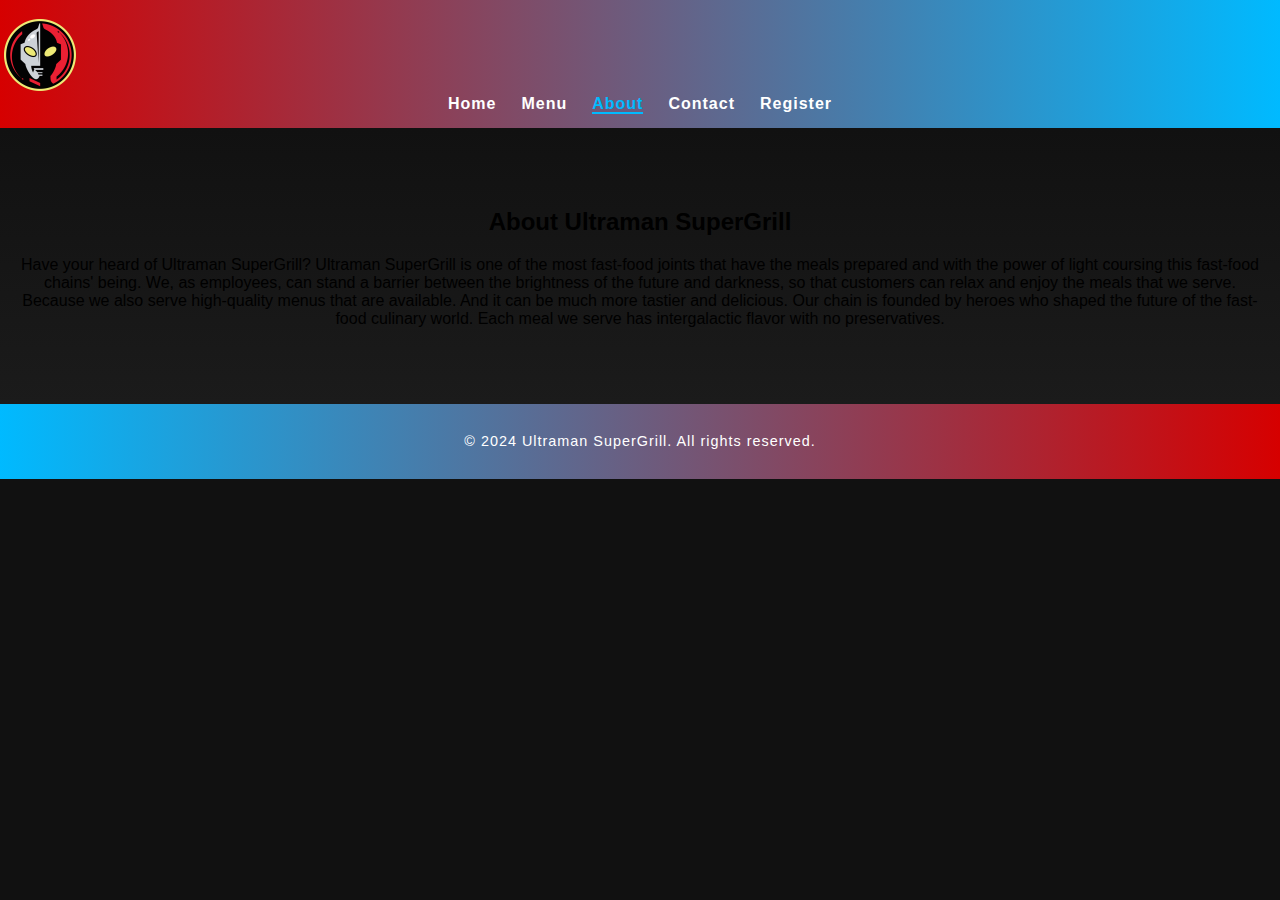
<file: about.html>
<!DOCTYPE html>
<html lang="en">
<head>
    <meta charset="UTF-8">
    <title>About Us - Ultraman SuperGrill</title>
    <link rel="stylesheet" href="styles.css">
</head>

<body>
    <header>
        <img src="logo.png" alt="Ultraman Fast Food Logo" class="logo">
        <nav>
            <ul>
                <li><a href="index.html">Home</a></li>
                <li><a href="menu.html" >Menu</a></li>
                <li><a href="about.html" class="active">About</a></li>
                <li><a href="contact.html">Contact</a></li>
                <li><a href="register.html">Register</a></li>
            </ul>
        </nav>
    </header>
    <section class="about">
        <h2>About Ultraman SuperGrill</h2>
        <p>
            Have your heard of Ultraman SuperGrill? Ultraman SuperGrill is one of the most fast-food joints
            that have the meals prepared and with the power of light coursing this fast-food chains' being.
            We, as employees, can stand a barrier between the brightness of the future and darkness, so that customers
            can relax and enjoy the meals that we serve. Because we also serve high-quality menus that are available.
            And it can be much more tastier and delicious. Our chain is founded by heroes who shaped the 
            future of the fast-food culinary world. Each meal we serve has intergalactic flavor with no 
            preservatives.
        </p>
    </section>

    <footer>
        <p>&copy; 2024 Ultraman SuperGrill. All rights reserved.</p>
    </footer>

</body>



























</html>
</file>
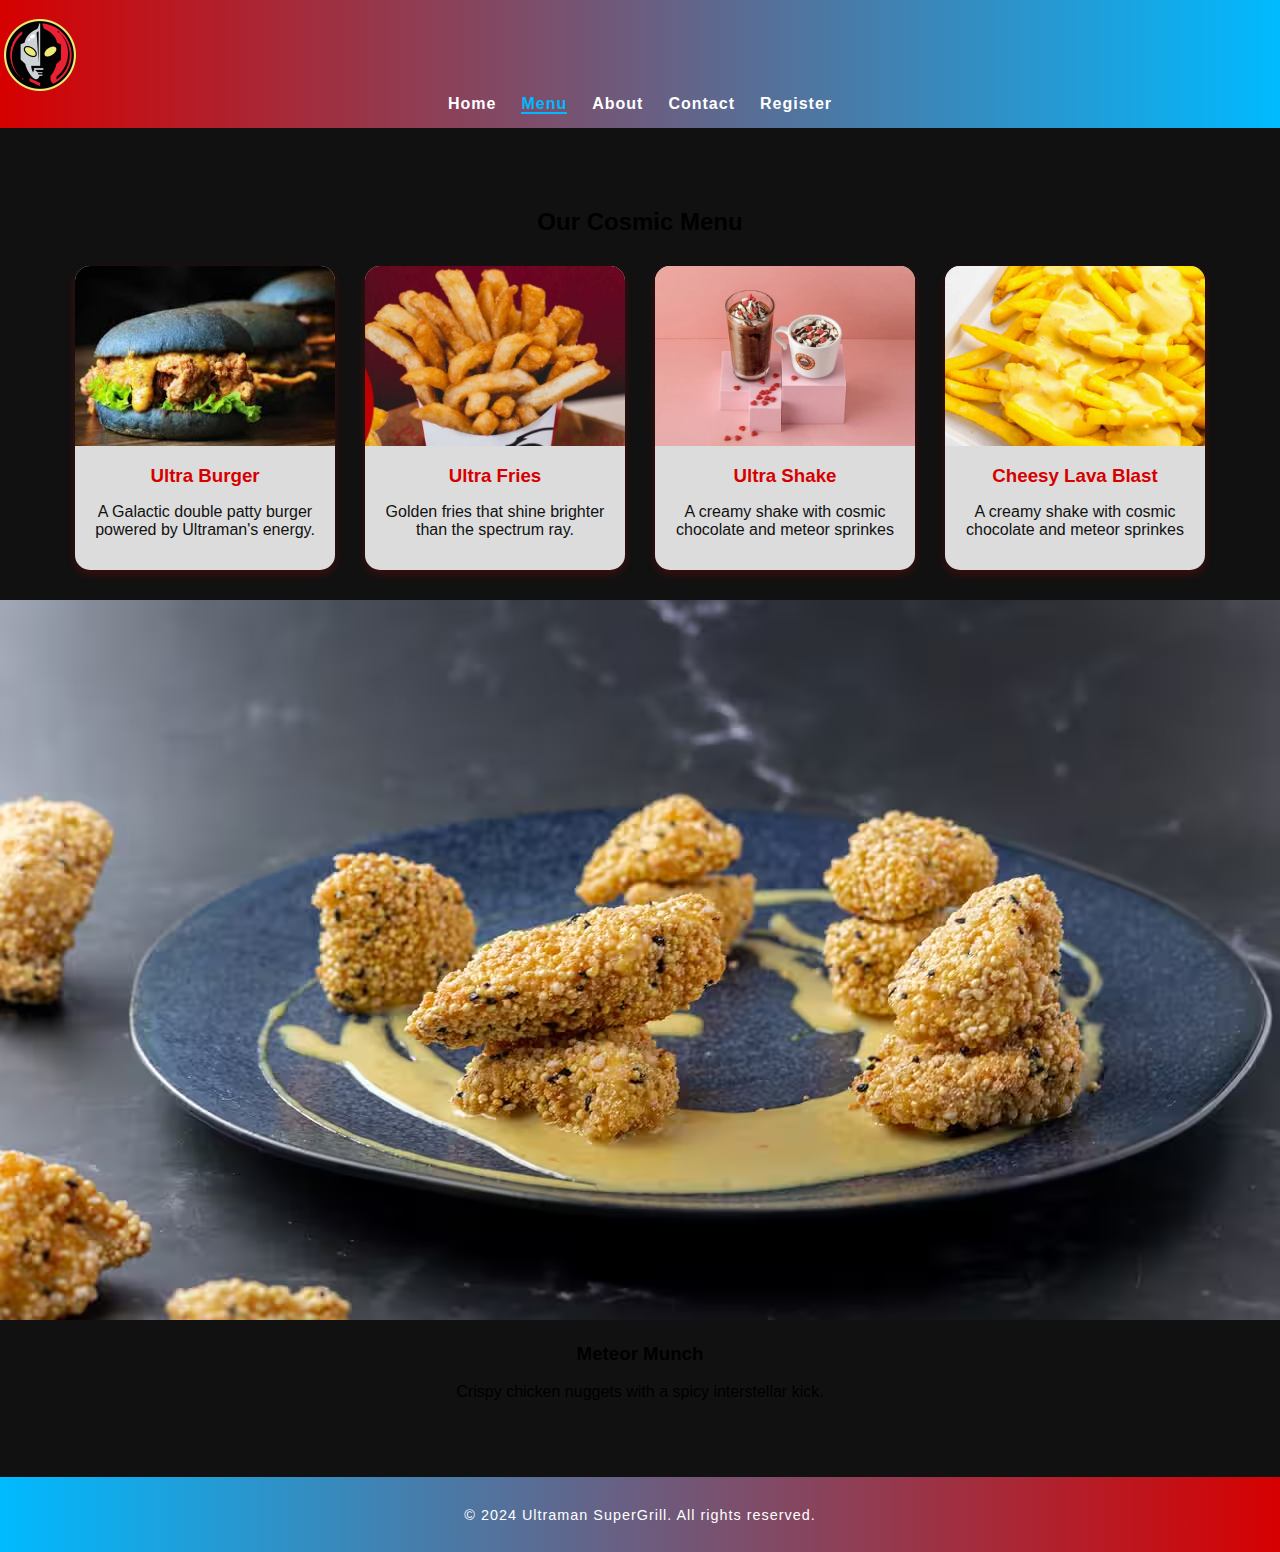
<file: menu.html>
<!DOCTYPE html>
<html lang="en">
<head>
    <meta charset="UTF-8">
    <title>Our Menu - Ultraman SuperGrill</title>
    <link rel="stylesheet" href="styles.css">
</head>
<body>
    <header>
        <img src="logo.png" alt="Ultraman Fast Food Logo" class="logo">
        <nav>
            <ul>
                <li><a href="index.html">Home</a></li>
                <li><a href="menu.html" class="active">Menu</a></li>
                <li><a href="about.html">About</a></li>
                <li><a href="contact.html">Contact</a></li>
                <li><a href="register.html">Register</a></li>
            </ul>
        </nav>
    </header>

    <section class="menu">
        <h2>Our Cosmic Menu</h2>
        <div class="menu-items">
            <div class ="item">
                <img src="ultraburger.jpg" alt="Ultra Burger">
                <h3>Ultra Burger</h3>
                <p>A Galactic double patty burger powered by Ultraman's energy.</p>
            </div>

            <div class="item">
                <img src="ultra-fries.jpg" alt="Ultra Fries">
                <h3>Ultra Fries</h3>
                <p>Golden fries that shine brighter than the spectrum ray.</p>
            </div>

            <div class="item">
                <img src="ultra-shake.jpg" alt="Ultra Shake">
                <h3>Ultra Shake</h3>
                <p>A creamy shake with cosmic chocolate and meteor sprinkes</p>
            </div>

            <div class="item">
                <img src="lava-blast.jpg" alt="Ultra Shake">
                <h3>Cheesy Lava Blast</h3>
                <p>A creamy shake with cosmic chocolate and meteor sprinkes</p>
            </div>

            <div>
                <img src="meteor-munch.jpg" alt="Meteor Munch">
                <h3>Meteor Munch</h3>
                <p>Crispy chicken nuggets with a spicy interstellar kick.</p>
            </div>

        </div>
    </section>

    <footer>
        <p>&copy; 2024 Ultraman SuperGrill. All rights reserved.</p>
    </footer>
</body>

</html>
</file>
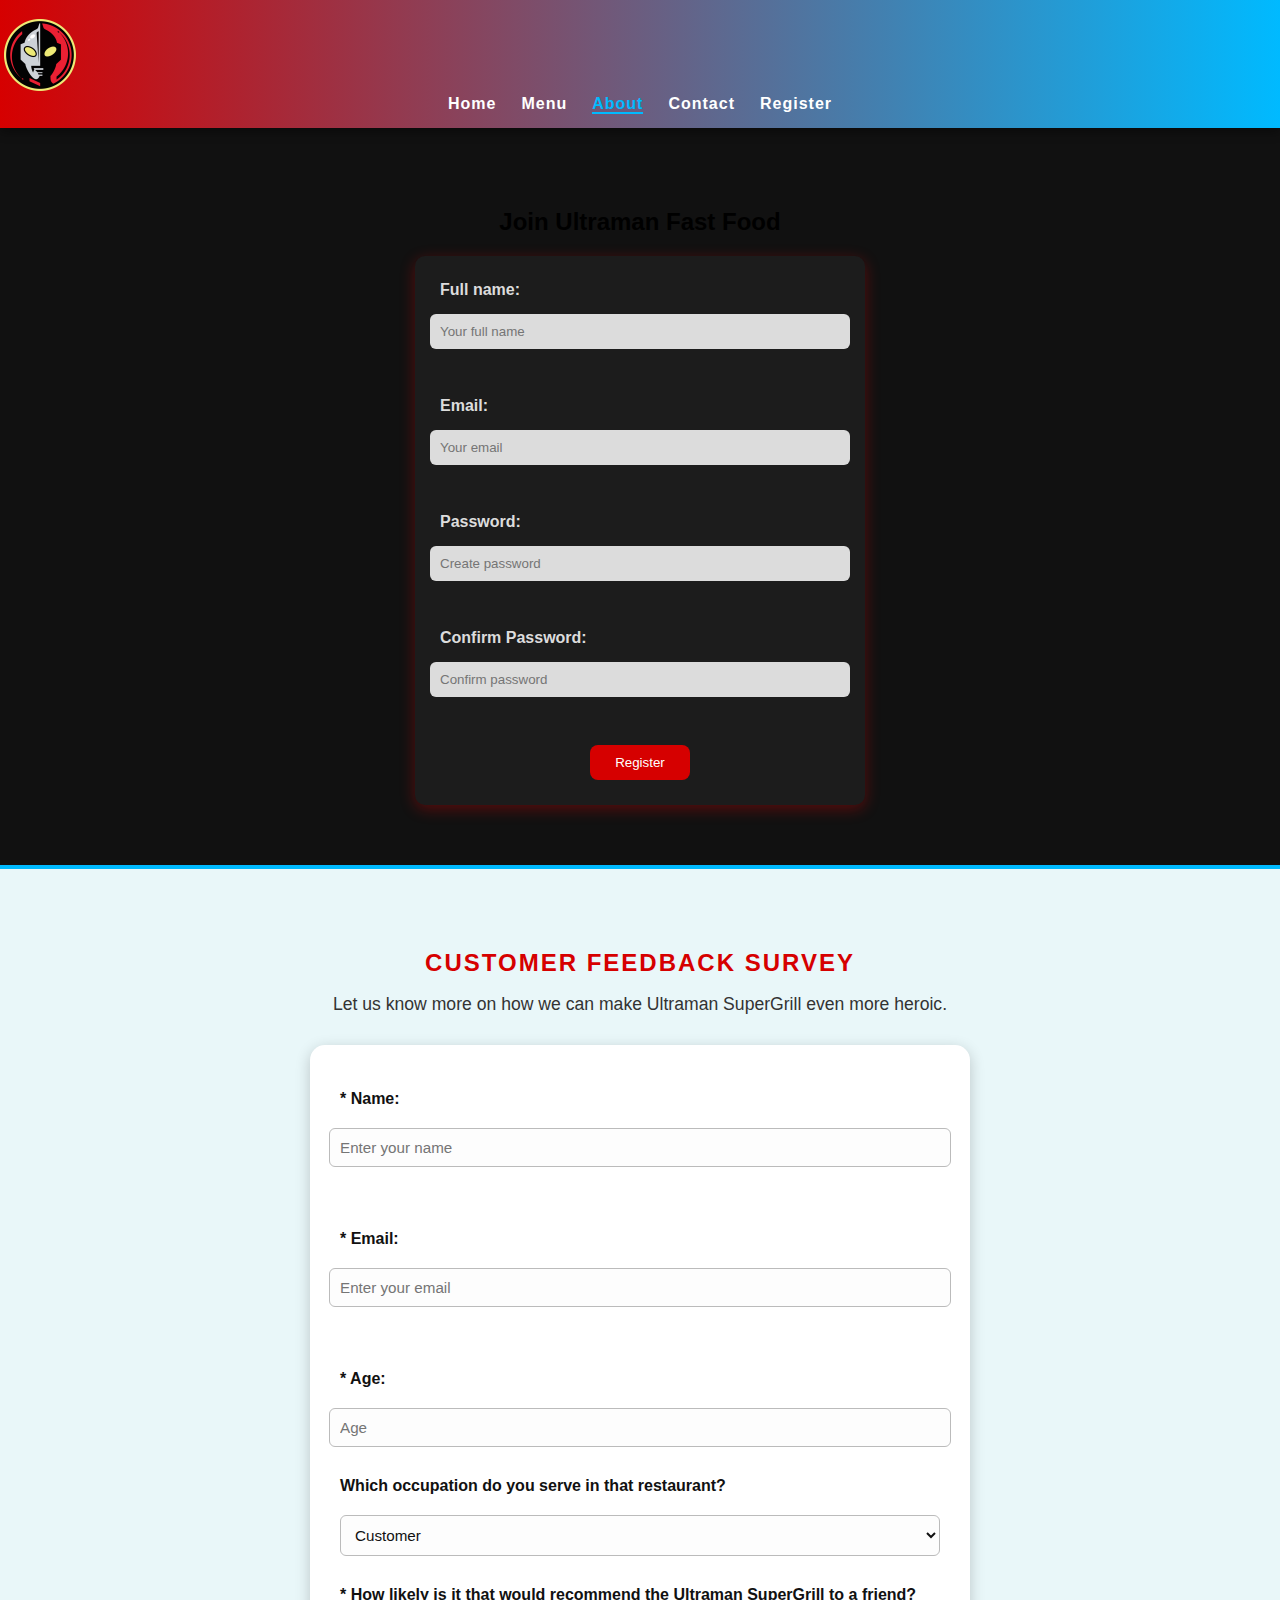
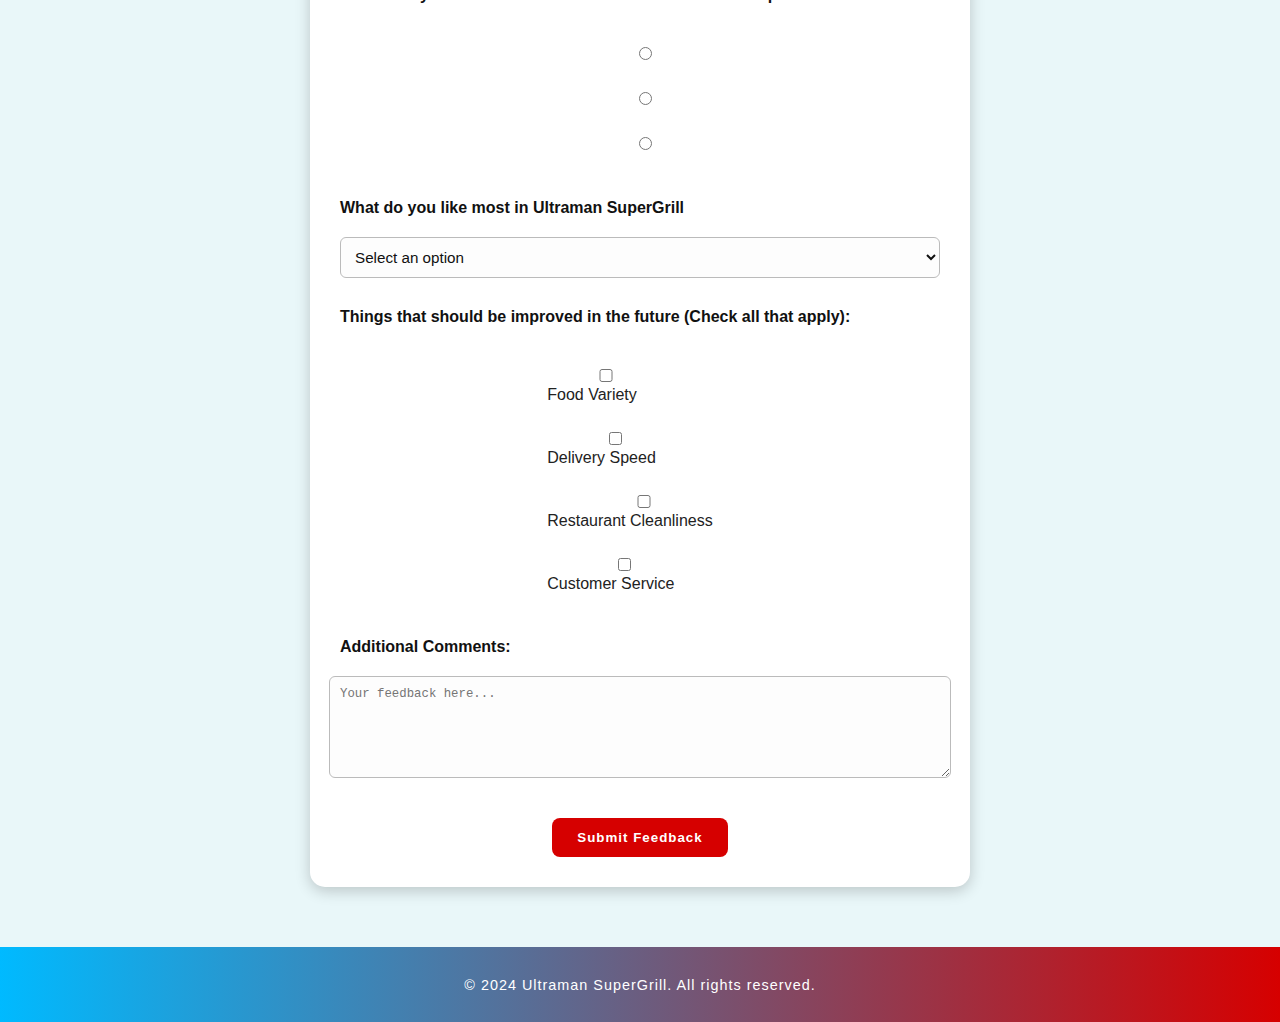
<file: register.html>
<!DOCTYPE html>
<html lang="en">
<head>
    <meta charset="UTF-8">
    <title>About Us - Ultraman SuperGrill</title>
    <link rel="stylesheet" href="styles.css">
</head>

<body>
    <header>
        <img src="logo.png" alt="Ultraman Fast Food Logo" class="logo">
        <nav>
            <ul>
                <li><a href="index.html">Home</a></li>
                <li><a href="menu.html" >Menu</a></li>
                <li><a href="about.html" class="active">About</a></li>
                <li><a href="contact.html">Contact</a></li>
                <li><a href="register.html">Register</a></li>
            </ul>
        </nav>
    </header>

    <section class="register">
        <h2>Join Ultraman Fast Food</h2>
        <form>
            <label>Full name:</label>
            <input type="text" placeholder="Your full name" required><br>

            <label>Email:</label>
            <input type="email" placeholder="Your email" required><br>

            <label>Password:</label>
            <input type="password" placeholder="Create password" required><br>
            <label>Confirm Password:</label>
            <input type="password" placeholder="Confirm password" required><br>

            <button type="submit">Register</button>
        </form>
    </section>

    <section class="survey">
        <h2>Customer Feedback Survey</h2>
        <p>Let us know more on how we can make Ultraman SuperGrill even more heroic.</p>

        <form class="survey-form">
            <label for="name">* Name:</label>
            <input type="text" id="name" name="name" placeholder="Enter your name" required><br>
            
            <label for="name">* Email:</label>
            <input type="email" id="email" name="email" placeholder="Enter your email" required><br>

            <label for="name">* Age:</label>
            <input type="number" id="age" name="age" placeholder="Age" min="1" max="120" required>
            
            <label for="role">Which occupation do you serve in that restaurant?</label>
            <select id="role" name="role">
                <option>Customer</option>
                <option>Servant</option>
                <option>Employee</option>
                <option>Ultraman</option>
            </select>

            <label>* How likely is it that would recommend the Ultraman SuperGrill to a friend?</label>
            <div class="radio-group">
                <label><input type="radio" name="recommend" value="definitely"></label>
                <label><input type="radio" name="recommend" value="maybe"></label>
                <label><input type="radio" name="recommend" value="not_sure"></label>
            </div>

            <label for="like">What do you like most in Ultraman SuperGrill</label>
            <select id="like" name="like">
                <option>Select an option</option>
                <option>Ultra Burgers</option>
                <option>Cosmic Fries</option>
                <option>Heroic Shakes</option>
                <option>Additional Meals</option>
                <option>All of the above</option>
            </select>
    
            <label>Things that should be improved in the future (Check all that apply):</label>
            <div class="checkbox-group">
                <label><input type="checkbox" value="frontend">Food Variety</label>
                <label><input type="checkbox" value="backend">Delivery Speed</label>
                <label><input type="checkbox" value="data">Restaurant Cleanliness</label>
                <label><input type="checkbox" value="service">Customer Service</label>
            </div>
            
            <label for="comments">Additional Comments:</label>
            <textarea id="comments" placeholder="Your feedback here..."></textarea>

            <button type="submit" class="survey-btn">Submit Feedback</button>
        
        
        </form>
    </section>


    <footer>
        <p>&copy; 2024 Ultraman SuperGrill. All rights reserved.</p>
    </footer>

</body>

</html>
</file>
<file: styles.css>
:root {
    --ultra-red: #d60000;
    --ultra-silver: #dcdcdc;
    --ultra-dark: #111111;
    --ultra-white: #ffffff;
    --ultra-blue: #00baff;
}

body {
    font-family: 'Poppins', sans-serif;
    margin: 0;
    background-color: var(--ultra-dark);
    color: var(ultra-white);
}

/* Header and Navigation */
header {
    background: linear-gradient(90deg, var(--ultra-red), var(--ultra-blue));
    color: var(--ultra-white);
    padding: 15px 0;
    box-shadow: 0 4px 10px rgba(0, 0, 0, 0.4);
}

.logo {
    width: 80px;
    vertical-align: middle;
}

nav ul {
    list-style: none;
    padding: 0;
    display: flex;
    justify-content: center;
    gap: 25px;
    margin: 0;
}

nav a {
    color: var(--ultra-white);
    text-decoration: none;
    font-weight: 600;
    letter-spacing: 1px;
    transition: 0.3s
}

nav a:hover,
nav a.active {
    color: var(--ultra-blue);
    border-bottom: 2px solid var(--ultra-blue);
}

.hero {
    background: url("img/ultraman.jpg");
    color: var(--ultra-white);
    text-align: center;
    padding: 100px 20px;
    background-blend-mode: overlay;
    background-color: rgba(0, 0, 0, 0.5);
}

.hero h1 {
    font-size: 3em;
    text-shadow: 2px 2px 8px var(--ultra-red);
}

.hero p {
    font-size: 1.2em;
    margin-bottom: 20px;
}

.btn {
    background: var(--ultra-red);
    color: var(--ultra-white);
    padding: 12px 25px;
    border-radius: 8px;
    text-decoration: none;
    font-weight: 600;
    transition: 0.3s;
}

.btn:hover {
    background: var(--ultra-blue);
}

.menu {
    text-align: center;
    padding: 60px 20px;
    background: var(--ultra-dark);
}


.menu-items {
    display: flex;
    justify-content: center;
    flex-wrap: wrap;
    gap: 30px;
    margin-top: 30px;
}

.menu-items .item {
    background: var(--ultra-silver);
    color: var(--ultra-dark);
    width: 260px;
    border-radius: 15px;
    overflow: hidden;
    box-shadow: 0 4px 10px rgba(255, 0, 0, 0.2);
    transition: transform 0.3s ease, box-shadow 0.3s ease;
}


.menu-items .item:hover {
    transform: translateY(-10px);
    box-shadow: 0 8px 20px rgba(0, 186, 255, 0.4);
}

.menu-items .item img {
    width: 100%;
    height: 180px;
    object-fit: cover;
}

.menu-items .item h3 {
    margin: 15px 0 5px;
    color: var(--ultra-red);
}

.menu-items .item p {
    padding: 0 15px 15px;
}


.about {
    padding: 60px 20px;
    background: linear-gradient(180deg, var(--ultra-dark), #1b1b1b);
    text-align: center;
}

.about img {
    width: 250px;
    border-radius: 50%;
    margin-top: 20px;
    border: 4px solid var(--ultra-blue);
    box-shadow: 0 0 20px var(--ultra-blue);
}

    
.contact,
.register {
    padding: 60px 20px;
    text-align: center;
}

form {
    display: flex;
    flex-direction: column;
    align-items: center;
    gap: 15px;
    max-width: 400px;
    margin: 0 auto;
    background: #1c1c1c;
    padding: 25px;
    border-radius: 10px;
    box-shadow: 0 4px 15px rgba(255, 0, 0, 0.3);
}

form label {
    align-self: flex-start;
    font-weight: 600;
    color: var(--ultra-silver);
}

form input,
form textarea {
    width: 100%;
    padding: 10px;
    border: none;
    border-radius: 6px;
    background: var(--ultra-silver);
    color: var(--ultra-dark);
}

form button {
    background: var(--ultra-red);
    color: var(--ultra-white);
    border: none;
    padding: 10px 25px;
    border-radius: 8px;
    cursor: pointer;
    transition: 0.3s;
}

form button:hover {
    background: var(--ultra-blue);
}


footer {
    background: linear-gradient(90deg, var(--ultra-blue), var(--ultra-red));
    text-align: center;
    padding: 15px;
    color: var(--ultra-white);
    font-size: 0.9em;
    letter-spacing: 1px;
}

.survey {
    background: #e9f7f9;
    color: #111;
    padding: 60px 20px;
    border-top: 4px solid var(--ultra-blue);
    text-align: center;
}

.survey h2 {
    color: var(--ultra-red);
    text-transform: uppercase;
    letter-spacing: 2px;
    margin-bottom: 10px;
}

.survey p {
    color: #333;
    margin-bottom: 30px;
    font-size: 1.1em;
}

.survey-form {
    background: var(--ultra-white);
    max-width: 600px;
    margin: 0 auto;
    padding: 30px;
    border-radius: 15px;
    box-shadow: 0 4px 15px rgba(0, 0, 0, 0.2);
    text-align: left;
}

.survey-form label {
    display: block;
    font-weight: 600;
    margin-top: 15px;
    margin-bottom: 5px;
    color: var(--ultra-dark);
}

.survey-form input[type="text"],
.survey-form input[type="email"],
.survey-form input[type="number"],
.survey-form select,
.survey-form textarea {
    width: 100%;
    padding: 10px;
    border: 1px solid #bbb;
    border-radius: 6px;
    background: #fdfdfd;
    color: #111;
    font-size: 0.95em;
}

.survey-form textarea {
    resize: vertical;
    height: 80px;
}

.radio-group, .checkbox-group {
    margin-top: 5px;
    margin-bottom: 10px;
    display: flex;
    flex-direction: column;
    gap: 5px;
}

.radio-group label,
.checkbox-group label {
    font-weight: normal;
    color: #222;
}

.survey-btn {
    display: block;
    margin: 25px auto 0;
    background: var(--ultra-red);
    color: var(--ultra-white);
    border: none;
    padding: 12px 25px;
    border-radius: 8px;
    font-weight: bold;
    letter-spacing: 1px;
    cursor: pointer;
    transition: 0.3s;
}

.survey-btn:hover {
    background: var(--ultra-blue);
    box-shadow: 0 0 12px var(--ultra-blue);
}
</file>
